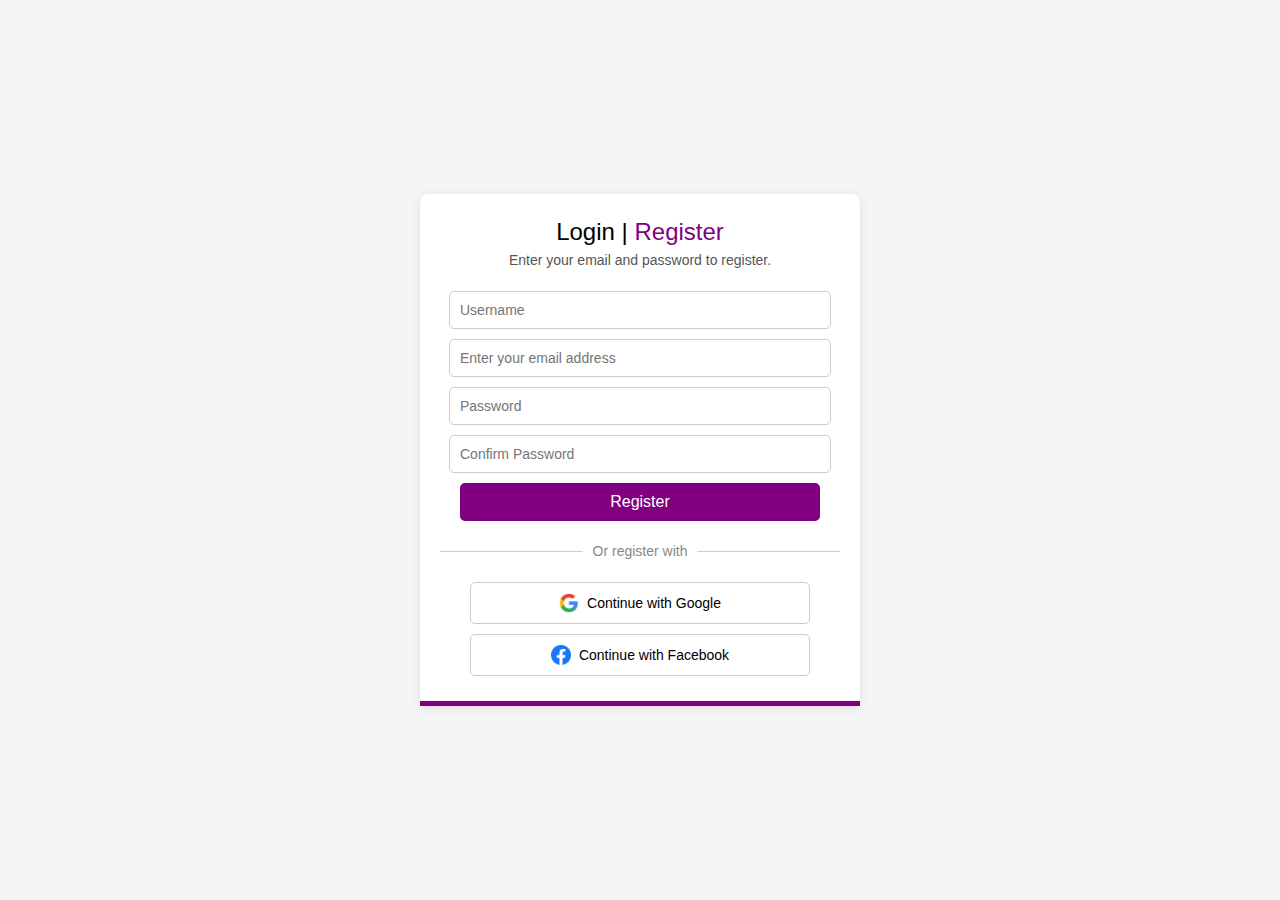
<file: greenshop.html>
<!DOCTYPE html>
<html lang="en">

<head>
    <meta charset="UTF-8">
    <meta name="viewport" content="width=device-width, initial-scale=1.0">
    <title>Registration</title>
    <link rel="stylesheet" href="styles/reset.css">
    <link rel="stylesheet" href="styles/styles.css">
</head>

<body>
    <div class="container">
        <div class="header">
            <h1>Login | <span>Register</span></h1>
            <p>Enter your email and password to register.</p>
        </div>
        <form class="form">
            <input type="text" placeholder="Username">
            <input type="email" placeholder="Enter your email address">
            <input type="password" placeholder="Password">
            <input type="password" placeholder="Confirm Password">
            <button type="submit">Register</button>
        </form>
        <div class="divider">
            <div class="line"></div>
            <span>Or register with</span>
            <div class="line"></div>
        </div>
        <div class="social-buttons">
            <button class="social-button">
                <img src="images/Google1.png" alt="Google">
                <span>Continue with Google</span>
            </button>
            <button class="social-button">
                <img src="images/Facebook1.webp" alt="Facebook">
                <span>Continue with Facebook</span>
            </button>
        </div>
        <div class="footer-line"></div>
    </div>
</body>

</html>
</file>
<file: styles/styles.css>
body {
    font-family: Arial, sans-serif;
    margin: 0;
    padding: 0;
    display: flex;
    justify-content: center;
    align-items: center;
    height: 100vh;
    background-color: #f5f5f5;
}

.container { 
    width: 400px;
    background: #fff;
    padding: 20px;
    border-radius: 8px;
    box-shadow: 0 2px 10px rgba(0, 0, 0, 0.1);
    position: relative;
    text-align: center;
}

.header h1 {
    margin: 0;
    font-size: 24px;
}

.header h1 span {
    color: #800080;
}

.header p {
    color: #555;
    font-size: 14px;
    margin-bottom: 20px;
}

.form input {
    width: 90%;
    padding: 10px;
    margin-bottom: 10px;
    border: 1px solid #ccc;
    border-radius: 5px;
    font-size: 14px;
}

.form button {
    width: 90%;
    padding: 10px;
    background-color: #800080;
    color: #fff;
    border: none;
    border-radius: 5px;
    font-size: 16px;
    cursor: pointer;
}

.divider {
    display: flex;
    align-items: center;
    justify-content: center;
    margin: 20px 0;
    color: #888;
    font-size: 14px;
}

.divider .line {
    flex: 1;
    height: 1px;
    background-color: #ccc;
}

.divider span {
    padding: 0 10px;
    white-space: nowrap;
}

.social-buttons {
    display: flex;
    flex-direction: column;
    align-items: center;
}

.social-button {
    width: 85%;
    padding: 10px;
    margin-bottom: 10px;
    background-color: #fff;
    border: 1px solid #ccc;
    border-radius: 5px;
    font-size: 14px;
    cursor: pointer;
    display: flex;
    align-items: center;
    justify-content: center;
}

.social-button img {
    width: 20px;
    background-color: transparent;
    margin-right: 8px;
}

.footer-line {
    position: absolute;
    bottom: 0;
    left: 0;
    right: 0;
    height: 5px;
    background-color: #800080;
}
</file>
